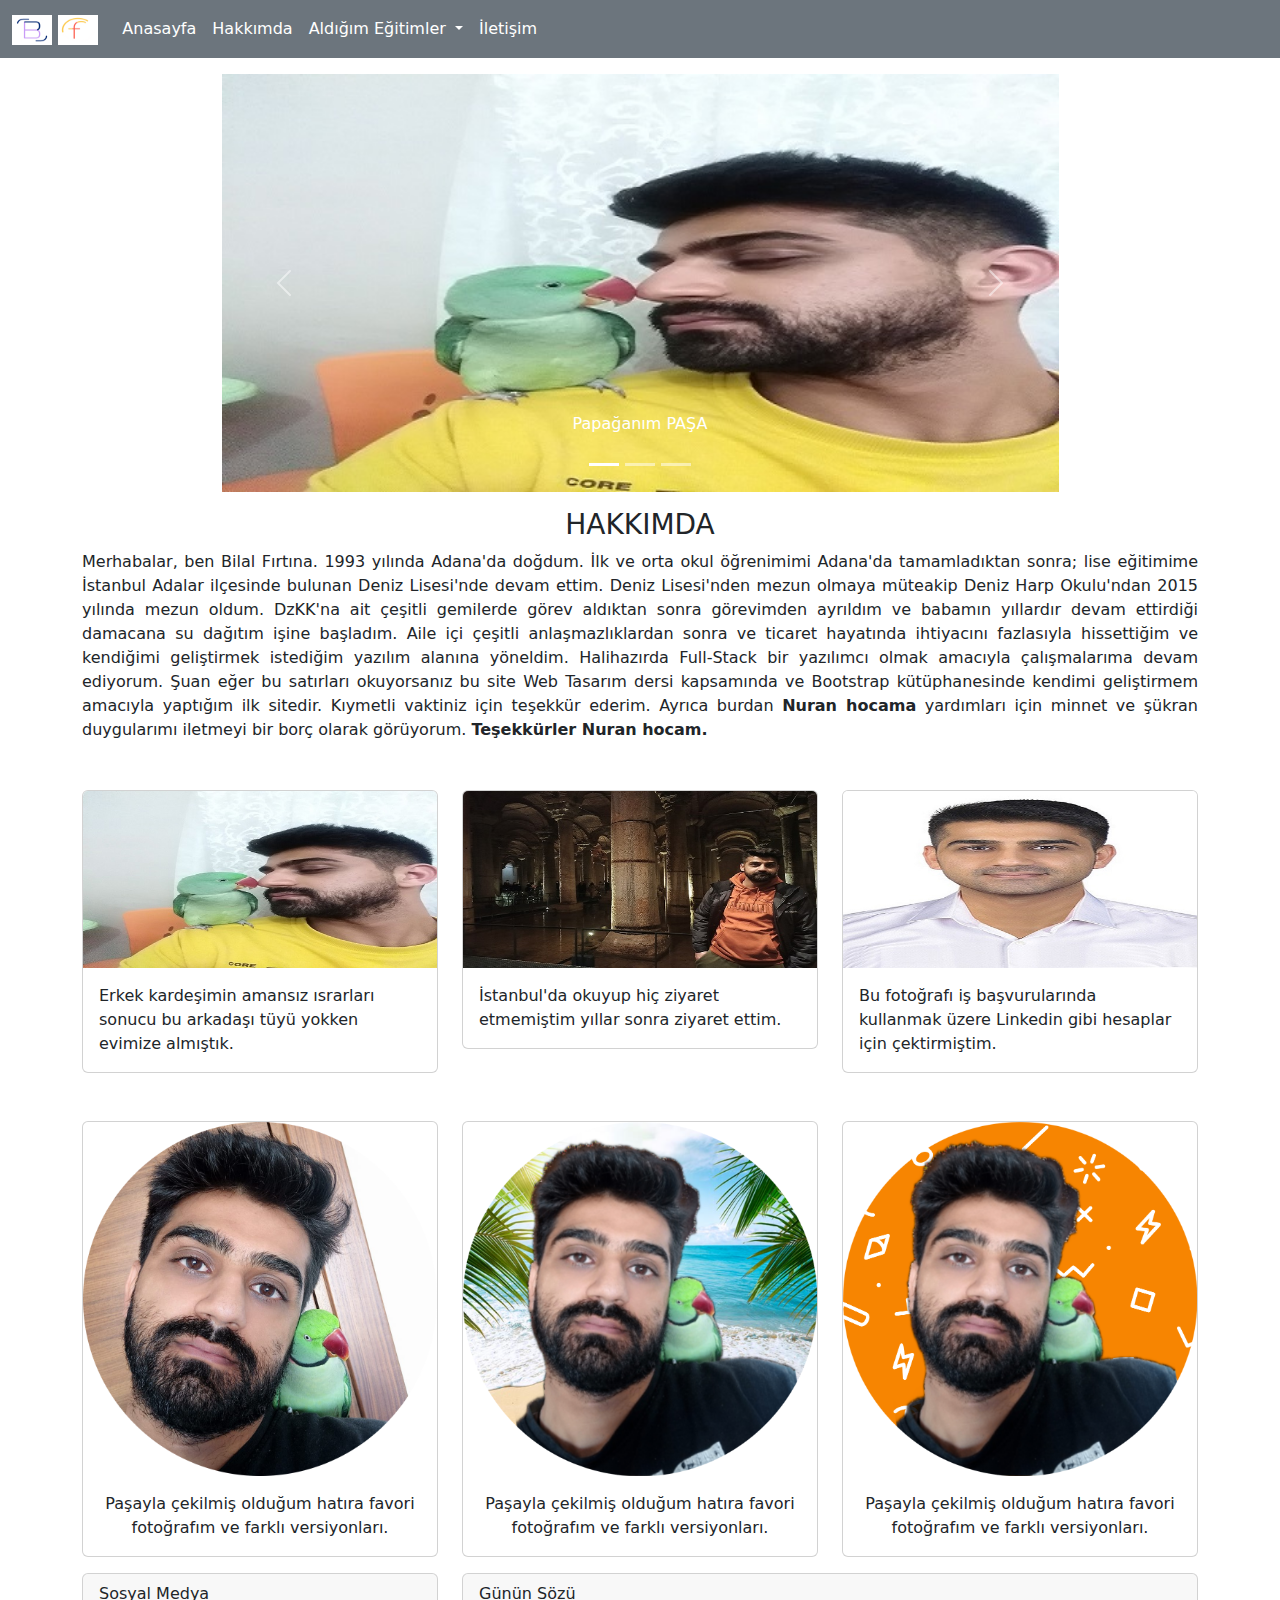
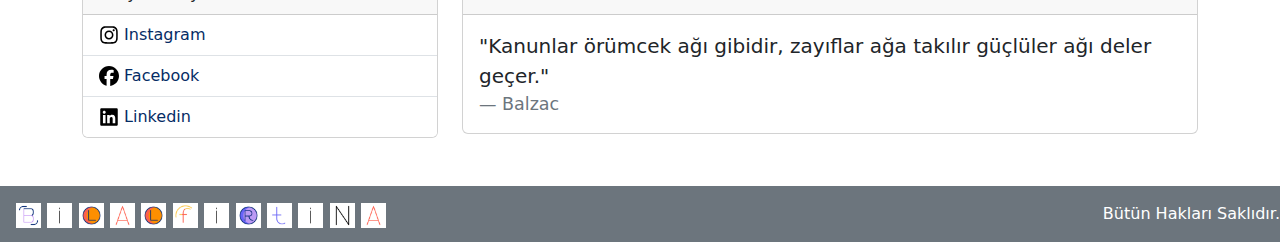
<file: index.html>
<!DOCTYPE html>
<html lang="tr">
  <head>
    <meta charset="utf-8" />
    <meta name="viewport" content="width=device-width, initial-scale=1" />
    <title>Bilal Firtina</title>
    <link
      href="https://cdn.jsdelivr.net/npm/bootstrap@5.3.3/dist/css/bootstrap.min.css"
      rel="stylesheet"
      integrity="sha384-QWTKZyjpPEjISv5WaRU9OFeRpok6YctnYmDr5pNlyT2bRjXh0JMhjY6hW+ALEwIH"
      crossorigin="anonymous"
    />
    <link rel="stylesheet" href="./css/styles.css" />
  </head>
  <body>
    <header>
      <nav class="navbar navbar-expand-lg bg-secondary">
        <div class="container-fluid">
          <a class="navbar-brand" href="./index.html">
            <img
              src="./images/letter-b.gif"
              alt="Bootstrap"
              width="40"
              height="30"
            />

            <img
              src="./images/letter-f.gif"
              alt="Bootstrap"
              width="40"
              height="30"
            />
          </a>
          <button
            class="navbar-toggler"
            type="button"
            data-bs-toggle="collapse"
            data-bs-target="#navbarSupportedContent"
            aria-controls="navbarSupportedContent"
            aria-expanded="false"
            aria-label="Toggle navigation"
          >
            <span class="navbar-toggler-icon"></span>
          </button>
          <div class="collapse navbar-collapse" id="navbarSupportedContent">
            <ul class="navbar-nav me-auto mb-2 mb-lg-0">
              <li class="nav-item">
                <a class="nav-link" aria-current="page" href="./index.html"
                  >Anasayfa</a
                >
              </li>
              <li class="nav-item">
                <a class="nav-link" href="./hakkimda.html">Hakkımda</a>
              </li>
              <li class="nav-item dropdown">
                <a
                  class="nav-link dropdown-toggle"
                  href="#"
                  role="button"
                  data-bs-toggle="dropdown"
                  aria-expanded="false"
                >
                  Aldığım Eğitimler
                </a>
                <ul class="dropdown-menu">
                  <li class="disabled">
                    <a class="dropdown-item disabled" href="#">Lise</a>
                  </li>
                  <li>
                    <a class="dropdown-item disabled" href="#">Üniversite</a>
                  </li>
                  <li>
                    <a class="dropdown-item disabled" href="#"
                      >Meslek Hayatı
                    </a>
                  </li>
                </ul>
              </li>
              <li class="nav-item">
                <a href="./iletisim.html" class="nav-link">İletişim</a>
              </li>
            </ul>
          </div>
        </div>
      </nav>
    </header>
    <main>
      <div class="container mt-3">
        <div
          style="width: 75%; margin: auto"
          id="carouselExampleDark"
          class="carousel slide carousel-fade"
        >
          <div class="carousel-indicators">
            <button
              type="button"
              data-bs-target="#carouselExampleDark"
              data-bs-slide-to="0"
              class="active"
              aria-current="true"
              aria-label="Slide 1"
            ></button>
            <button
              type="button"
              data-bs-target="#carouselExampleDark"
              data-bs-slide-to="1"
              aria-label="Slide 2"
            ></button>
            <button
              type="button"
              data-bs-target="#carouselExampleDark"
              data-bs-slide-to="2"
              aria-label="Slide 3"
            ></button>
          </div>
          <div class="carousel-inner">
            <div class="carousel-item active" data-bs-interval="10000">
              <img
                src="./images/IMG_20200115_184947.jpg"
                class="d-block w-100"
                alt="..."
              />
              <div class="carousel-caption d-none d-md-block">
                <p>Papağanım PAŞA</p>
              </div>
            </div>
            <div class="carousel-item" data-bs-interval="2000">
              <img
                src="./images/IMG_20230221_151652.jpg"
                class="d-block w-100"
                alt="..."
              />
              <div class="carousel-caption d-none d-md-block">
                <p class="text-white">Yerebatan Sarnıcı</p>
              </div>
            </div>
            <div class="carousel-item">
              <img
                src="./images/profil fotosu.jpg"
                class="d-block w-100"
                alt="..."
              />
            </div>
          </div>
          <button
            class="carousel-control-prev"
            type="button"
            data-bs-target="#carouselExampleDark"
            data-bs-slide="prev"
          >
            <span class="carousel-control-prev-icon" aria-hidden="true"></span>
            <span class="visually-hidden">Previous</span>
          </button>
          <button
            class="carousel-control-next"
            type="button"
            data-bs-target="#carouselExampleDark"
            data-bs-slide="next"
          >
            <span class="carousel-control-next-icon" aria-hidden="true"></span>
            <span class="visually-hidden">Next</span>
          </button>
        </div>
        <h3 class="text-center mt-3">HAKKIMDA</h3>
        <p class="text-align">
          Merhabalar, ben Bilal Fırtına. 1993 yılında Adana'da doğdum. İlk ve
          orta okul öğrenimimi Adana'da tamamladıktan sonra; lise eğitimime
          İstanbul Adalar ilçesinde bulunan Deniz Lisesi'nde devam ettim. Deniz
          Lisesi'nden mezun olmaya müteakip Deniz Harp Okulu'ndan 2015 yılında
          mezun oldum. DzKK'na ait çeşitli gemilerde görev aldıktan sonra
          görevimden ayrıldım ve babamın yıllardır devam ettirdiği damacana su
          dağıtım işine başladım. Aile içi çeşitli anlaşmazlıklardan sonra ve
          ticaret hayatında ihtiyacını fazlasıyla hissettiğim ve kendiğimi
          geliştirmek istediğim yazılım alanına yöneldim. Halihazırda Full-Stack
          bir yazılımcı olmak amacıyla çalışmalarıma devam ediyorum. Şuan eğer
          bu satırları okuyorsanız bu site Web Tasarım dersi kapsamında ve
          Bootstrap kütüphanesinde kendimi geliştirmem amacıyla yaptığım ilk
          sitedir. Kıymetli vaktiniz için teşekkür ederim. Ayrıca burdan
          <b>Nuran hocama</b> yardımları için minnet ve şükran duygularımı
          iletmeyi bir borç olarak görüyorum. <b>Teşekkürler Nuran hocam.</b>
        </p>
        <div class="row mt-5">
          <div class="col-sm">
            <div class="card mb-5">
              <img
                src="./images/IMG_20200115_184947.jpg"
                class="card-img-top"
                alt="..."
              />
              <div class="card-body">
                <p class="card-text">
                  Erkek kardeşimin amansız ısrarları sonucu bu arkadaşı tüyü
                  yokken evimize almıştık.
                </p>
              </div>
            </div>
          </div>
          <div class="col-sm">
            <div class="card">
              <img
                src="./images/IMG_20230221_151652.jpg"
                class="card-img-top"
                alt="..."
              />
              <div class="card-body">
                <p class="card-text">
                  İstanbul'da okuyup hiç ziyaret etmemiştim yıllar sonra ziyaret
                  ettim.
                </p>
              </div>
            </div>
          </div>
          <div class="col-sm">
            <div class="card">
              <img
                src="./images/profil fotosu.jpg"
                class="card-img-top"
                alt="..."
              />
              <div class="card-body">
                <p class="card-text">
                  Bu fotoğrafı iş başvurularında kullanmak üzere Linkedin gibi
                  hesaplar için çektirmiştim.
                </p>
              </div>
            </div>
          </div>
        </div>
        <div class="row">
          <div class="col-sm">
            <div class="card mb-3">
              <img
                src="./images/BİLAL-PAŞA-modified.png"
                class="card-img-top"
                alt="..."
              />
              <div class="card-body">
                <p class="card-text text-center">
                  Paşayla çekilmiş olduğum hatıra favori fotoğrafım ve farklı
                  versiyonları.
                </p>
              </div>
            </div>
          </div>
          <div class="col-sm">
            <div class="card">
              <img
                src="./images/profile-pic.png"
                class="card-img-top"
                alt="..."
              />
              <div class="card-body">
                <p class="card-text text-center">
                  Paşayla çekilmiş olduğum hatıra favori fotoğrafım ve farklı
                  versiyonları.
                </p>
              </div>
            </div>
          </div>
          <div class="col-sm">
            <div class="card mb-2">
              <img
                src="./images/profile-pic-2.png"
                class="card-img-top"
                alt="..."
              />
              <div class="card-body">
                <p class="card-text text-center">
                  Paşayla çekilmiş olduğum hatıra favori fotoğrafım ve farklı
                  versiyonları.
                </p>
              </div>
            </div>
          </div>
        </div>

        <div class="row">
          <div class="col-sm-12 col-md-4 col-lg-4 mb-5">
            <div class="card">
              <div class="card-header">Sosyal Medya</div>
              <ul class="list-group list-group-flush">
                <li class="list-group-item">
                  <img
                    src="./images/svg/instagram-brands-solid.svg"
                    alt=""
                    width="20"
                    height="20"
                  />
                  <a
                    class="text-primary-emphasis text-decoration-none"
                    href="https:www.instagram.com"
                    >Instagram</a
                  >
                </li>
                <li class="list-group-item">
                  <img
                    src="./images/svg/facebook-brands-solid.svg"
                    alt=""
                    width="20"
                    height="20"
                  />
                  <a
                    class="text-primary-emphasis text-decoration-none"
                    href="https:www.facebook.com"
                    >Facebook</a
                  >
                </li>
                <li class="list-group-item">
                  <img
                    src="./images/svg/linkedin-brands-solid.svg"
                    alt=""
                    width="20"
                    height="20"
                  />
                  <a
                    class="text-primary-emphasis text-decoration-none"
                    href="https:www.linkedin.com"
                    >Linkedin</a
                  >
                </li>
              </ul>
            </div>
          </div>
          <div class="col-sm-12 col-md-8 col-lg-8">
            <div class="card mb-3">
              <div class="card-header">Günün Sözü</div>
              <div class="card-body">
                <blockquote class="blockquote mb-0">
                  <p>
                    "Kanunlar örümcek ağı gibidir, zayıflar ağa takılır güçlüler
                    ağı deler geçer."
                  </p>
                  <footer class="blockquote-footer">Balzac</footer>
                </blockquote>
              </div>
            </div>
          </div>
        </div>
      </div>
      <footer>
        <nav
          class="navbar navbar-expand-lg bg-secondary d-flex justify-content-between"
        >
          <div class="container-fluid">
            <a class="navbar-brand ms-1" href="/index.html">
              <img
                src="./images/letter-b.gif"
                alt="Bootstrap"
                width="25"
                height="25"
              />
              <img
                src="./images/letter-i.gif"
                alt="Bootstrap"
                width="25"
                height="25"
              />

              <img
                src="./images/letter-L.gif"
                alt="Bootstrap"
                width="25"
                height="25"
              />
              <img
                src="./images/letter-a.gif"
                alt="Bootstrap"
                width="25"
                height="25"
              />
              <img
                src="./images/letter-L.gif"
                alt="Bootstrap"
                width="25"
                height="25"
              />
              <img
                src="./images/letter-f.gif"
                alt="Bootstrap"
                width="25"
                height="25"
              />
              <img
                src="./images/letter-i.gif"
                alt="Bootstrap"
                width="25"
                height="25"
              />
              <img
                src="./images/letter-r.gif"
                alt="Bootstrap"
                width="25"
                height="25"
              />
              <img
                src="./images/letter-t.gif"
                alt="Bootstrap"
                width="25"
                height="25"
              />
              <img
                src="./images/letter-i.gif"
                alt="Bootstrap"
                width="25"
                height="25"
              />
              <img
                src="./images/letter-n.gif"
                alt="Bootstrap"
                width="25"
                height="25"
              />
              <img
                src="./images/letter-a.gif"
                alt="Bootstrap"
                width="25"
                height="25"
              />
            </a>
          </div>
          <p class="text-white m-0 text-nowrap ms-3">Bütün Hakları Saklıdır.</p>
        </nav>
      </footer>
    </main>

    <script
      src="https://cdn.jsdelivr.net/npm/bootstrap@5.3.3/dist/js/bootstrap.bundle.min.js"
      integrity="sha384-YvpcrYf0tY3lHB60NNkmXc5s9fDVZLESaAA55NDzOxhy9GkcIdslK1eN7N6jIeHz"
      crossorigin="anonymous"
    ></script>
  </body>
</html>
</file>
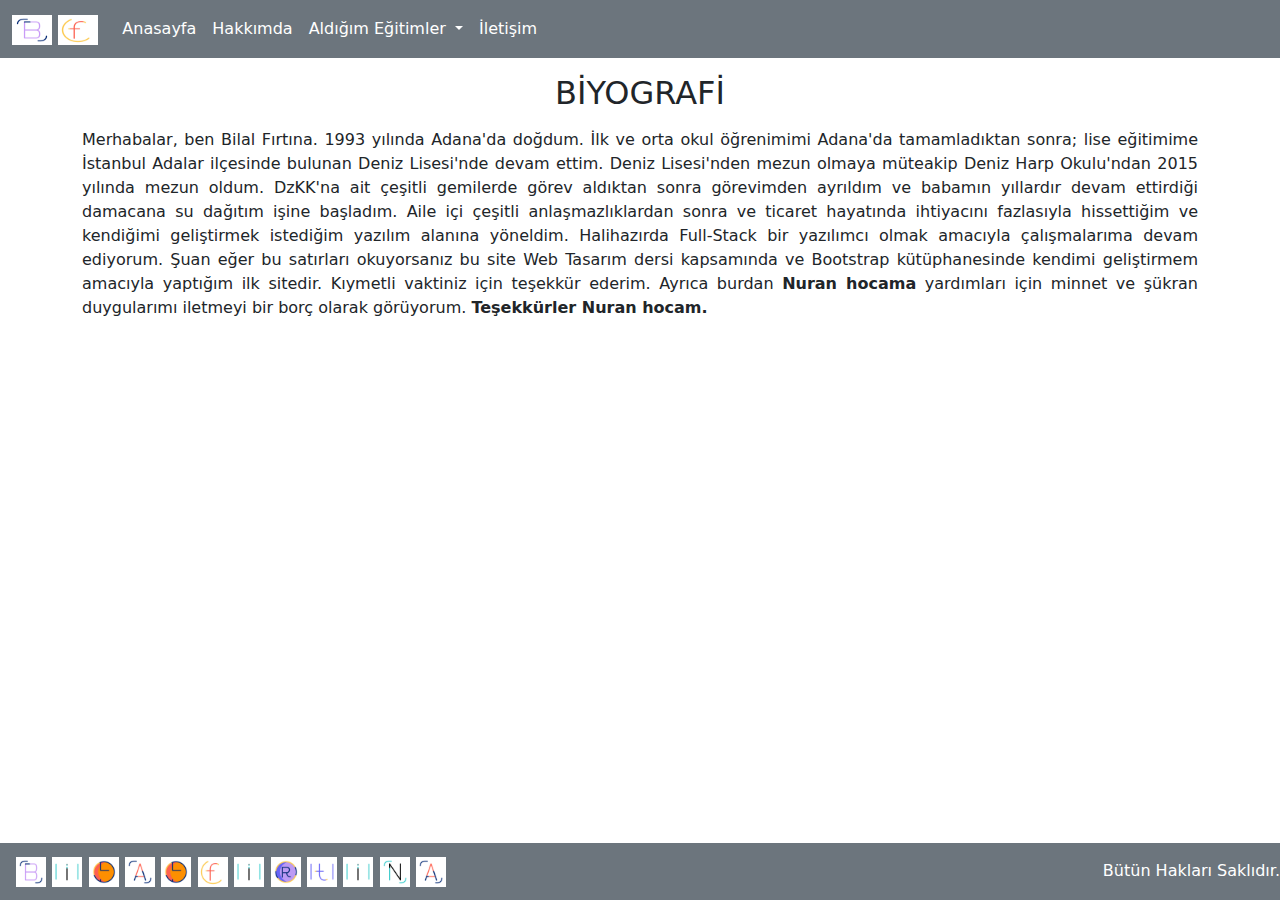
<file: hakkimda.html>
<!DOCTYPE html>
<html lang="tr">
  <head>
    <meta charset="UTF-8" />
    <meta name="viewport" content="width=device-width, initial-scale=1.0" />
    <title>Bilal Firtina-Hakkımda</title>
    <link
      href="https://cdn.jsdelivr.net/npm/bootstrap@5.3.3/dist/css/bootstrap.min.css"
      rel="stylesheet"
      integrity="sha384-QWTKZyjpPEjISv5WaRU9OFeRpok6YctnYmDr5pNlyT2bRjXh0JMhjY6hW+ALEwIH"
      crossorigin="anonymous"
    />
    <link rel="stylesheet" href="./css/styles.css" />
  </head>
  <body>
    <nav class="navbar navbar-expand-lg bg-secondary">
      <div class="container-fluid">
        <a class="navbar-brand" href="./index.html">
          <img
            src="./images/letter-b.gif"
            alt="Bootstrap"
            width="40"
            height="30"
          />

          <img
            src="./images/letter-f.gif"
            alt="Bootstrap"
            width="40"
            height="30"
          />
        </a>
        <button
          class="navbar-toggler"
          type="button"
          data-bs-toggle="collapse"
          data-bs-target="#navbarSupportedContent"
          aria-controls="navbarSupportedContent"
          aria-expanded="false"
          aria-label="Toggle navigation"
        >
          <span class="navbar-toggler-icon"></span>
        </button>
        <div class="collapse navbar-collapse" id="navbarSupportedContent">
          <ul class="navbar-nav me-auto mb-2 mb-lg-0">
            <li class="nav-item">
              <a class="nav-link" aria-current="page" href="./index.html"
                >Anasayfa</a
              >
            </li>
            <li class="nav-item">
              <a class="nav-link" href="#">Hakkımda</a>
            </li>
            <li class="nav-item dropdown">
              <a
                class="nav-link dropdown-toggle"
                href="#"
                role="button"
                data-bs-toggle="dropdown"
                aria-expanded="false"
              >
                Aldığım Eğitimler
              </a>
              <ul class="dropdown-menu">
                <li><a class="dropdown-item disabled" href="#">Lise</a></li>
                <li>
                  <a class="dropdown-item disabled" href="#">Üniversite</a>
                </li>
                <li>
                  <a class="dropdown-item disabled" href="#">Meslek Hayatı </a>
                </li>
              </ul>
            </li>
            <li class="nav-item">
              <a href="./iletisim.html" class="nav-link">İletişim</a>
            </li>
          </ul>
        </div>
      </div>
    </nav>
    <div class="container">
      <h2 class="text-center my-3">BİYOGRAFİ</h2>
      <p class="text-align">
        Merhabalar, ben Bilal Fırtına. 1993 yılında Adana'da doğdum. İlk ve orta
        okul öğrenimimi Adana'da tamamladıktan sonra; lise eğitimime İstanbul
        Adalar ilçesinde bulunan Deniz Lisesi'nde devam ettim. Deniz Lisesi'nden
        mezun olmaya müteakip Deniz Harp Okulu'ndan 2015 yılında mezun oldum.
        DzKK'na ait çeşitli gemilerde görev aldıktan sonra görevimden ayrıldım
        ve babamın yıllardır devam ettirdiği damacana su dağıtım işine başladım.
        Aile içi çeşitli anlaşmazlıklardan sonra ve ticaret hayatında ihtiyacını
        fazlasıyla hissettiğim ve kendiğimi geliştirmek istediğim yazılım
        alanına yöneldim. Halihazırda Full-Stack bir yazılımcı olmak amacıyla
        çalışmalarıma devam ediyorum. Şuan eğer bu satırları okuyorsanız bu site
        Web Tasarım dersi kapsamında ve Bootstrap kütüphanesinde kendimi
        geliştirmem amacıyla yaptığım ilk sitedir. Kıymetli vaktiniz için
        teşekkür ederim. Ayrıca burdan
        <b>Nuran hocama</b> yardımları için minnet ve şükran duygularımı
        iletmeyi bir borç olarak görüyorum. <b>Teşekkürler Nuran hocam.</b>
      </p>
    </div>
    <footer class="fixed-bottom">
      <nav
        class="navbar navbar-expand-lg bg-secondary d-flex justify-content-between"
      >
        <div class="container-fluid">
          <a class="navbar-brand ms-1" href="/index.html">
            <img
              src="./images/letter-b.gif"
              alt="Bootstrap"
              width="30"
              height="30"
            />
            <img
              src="./images/letter-i.gif"
              alt="Bootstrap"
              width="30"
              height="30"
            />

            <img
              src="./images/letter-L.gif"
              alt="Bootstrap"
              width="30"
              height="30"
            />
            <img
              src="./images/letter-a.gif"
              alt="Bootstrap"
              width="30"
              height="30"
            />
            <img
              src="./images/letter-L.gif"
              alt="Bootstrap"
              width="30"
              height="30"
            />
            <img
              src="./images/letter-f.gif"
              alt="Bootstrap"
              width="30"
              height="30"
            />
            <img
              src="./images/letter-i.gif"
              alt="Bootstrap"
              width="30"
              height="30"
            />
            <img
              src="./images/letter-r.gif"
              alt="Bootstrap"
              width="30"
              height="30"
            />
            <img
              src="./images/letter-t.gif"
              alt="Bootstrap"
              width="30"
              height="30"
            />
            <img
              src="./images/letter-i.gif"
              alt="Bootstrap"
              width="30"
              height="30"
            />
            <img
              src="./images/letter-n.gif"
              alt="Bootstrap"
              width="30"
              height="30"
            />
            <img
              src="./images/letter-a.gif"
              alt="Bootstrap"
              width="30"
              height="30"
            />
          </a>
        </div>
        <p class="text-white m-0 text-nowrap ms-3">Bütün Hakları Saklıdır.</p>
      </nav>
    </footer>
    <script
      src="https://cdn.jsdelivr.net/npm/bootstrap@5.3.3/dist/js/bootstrap.bundle.min.js"
      integrity="sha384-YvpcrYf0tY3lHB60NNkmXc5s9fDVZLESaAA55NDzOxhy9GkcIdslK1eN7N6jIeHz"
      crossorigin="anonymous"
    ></script>
  </body>
</html>
</file>
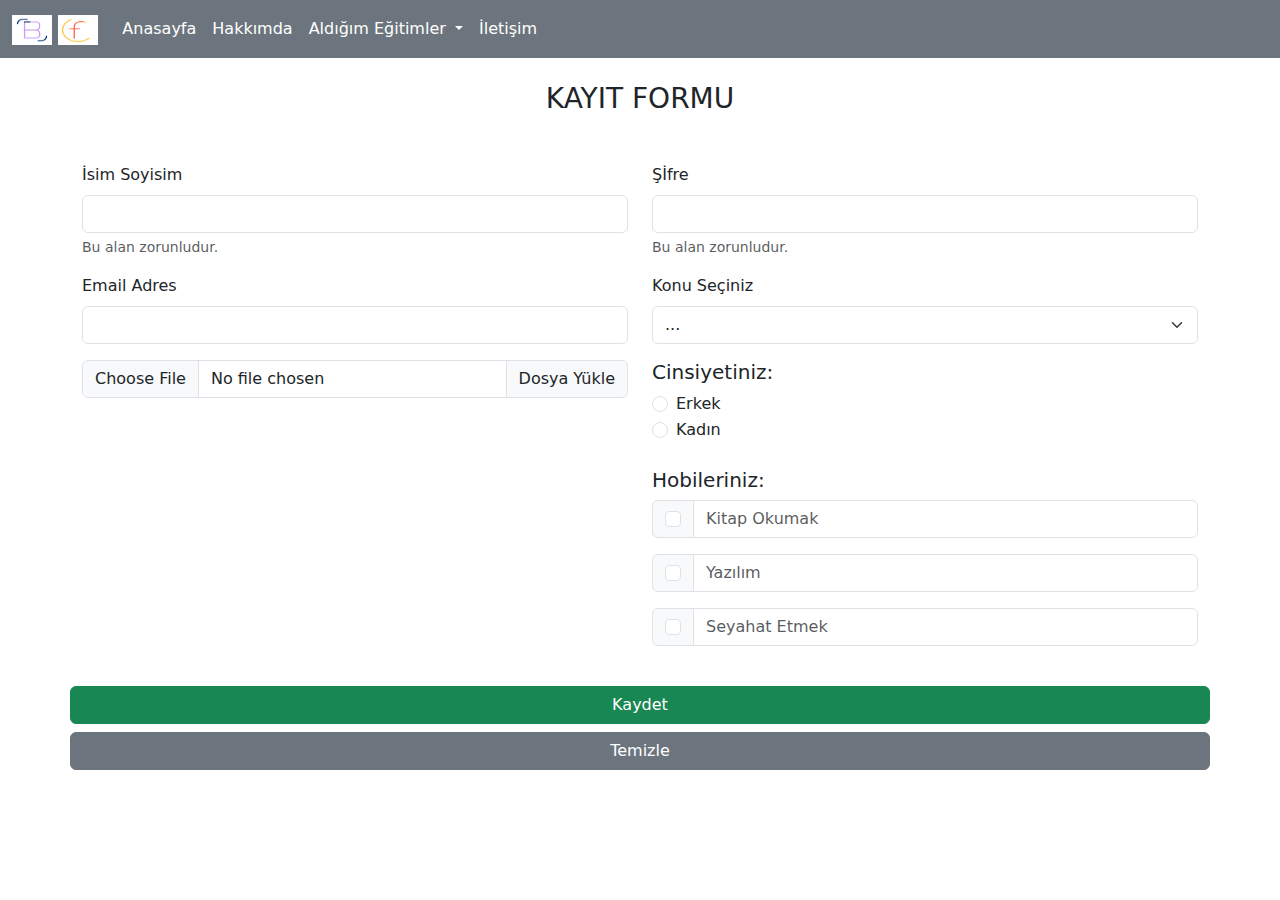
<file: iletisim.html>
<!DOCTYPE html>
<html lang="tr">
  <head>
    <meta charset="utf-8" />
    <meta name="viewport" content="width=device-width, initial-scale=1" />
    <title>Bilal Firtina-iletisim</title>
    <link
      href="https://cdn.jsdelivr.net/npm/bootstrap@5.3.3/dist/css/bootstrap.min.css"
      rel="stylesheet"
      integrity="sha384-QWTKZyjpPEjISv5WaRU9OFeRpok6YctnYmDr5pNlyT2bRjXh0JMhjY6hW+ALEwIH"
      crossorigin="anonymous"
    />
    <link rel="stylesheet" href="./css/styles.css" />
  </head>
  <body>
    <nav class="navbar navbar-expand-lg bg-secondary">
      <div class="container-fluid">
        <a class="navbar-brand" href="./index.html">
          <img
            src="./images/letter-b.gif"
            alt="Bootstrap"
            width="40"
            height="30"
          />

          <img
            src="./images/letter-f.gif"
            alt="Bootstrap"
            width="40"
            height="30"
          />
        </a>
        <button
          class="navbar-toggler"
          type="button"
          data-bs-toggle="collapse"
          data-bs-target="#navbarSupportedContent"
          aria-controls="navbarSupportedContent"
          aria-expanded="false"
          aria-label="Toggle navigation"
        >
          <span class="navbar-toggler-icon"></span>
        </button>
        <div class="collapse navbar-collapse" id="navbarSupportedContent">
          <ul class="navbar-nav me-auto mb-2 mb-lg-0">
            <li class="nav-item">
              <a class="nav-link" aria-current="page" href="./index.html"
                >Anasayfa</a
              >
            </li>
            <li class="nav-item">
              <a class="nav-link" href="./hakkimda.html">Hakkımda</a>
            </li>
            <li class="nav-item dropdown">
              <a
                class="nav-link dropdown-toggle"
                href="#"
                role="button"
                data-bs-toggle="dropdown"
                aria-expanded="false"
              >
                Aldığım Eğitimler
              </a>
              <ul class="dropdown-menu">
                <li><a class="dropdown-item disabled" href="#">Lise</a></li>
                <li>
                  <a class="dropdown-item disabled" href="#">Üniversite</a>
                </li>
                <li>
                  <a class="dropdown-item disabled" href="#">Meslek Hayatı </a>
                </li>
              </ul>
            </li>
            <li class="nav-item">
              <a href="./iletisim.html" class="nav-link">İletişim</a>
            </li>
          </ul>
        </div>
      </div>
    </nav>
    <div class="container">
      <h3 class="text-center mt-4">KAYIT FORMU</h3>
      <form class="mt-5">
        <div class="row">
          <div class="col-sm-12 col-md-12 col-lg-6">
            <div class="mb-3">
              <label for="isim" class="form-label">İsim Soyisim</label>
              <input
                type="text"
                class="form-control"
                id="isimInput"
                aria-describedby="isimHelp"
              />
              <div id="isimHelp" class="form-text">Bu alan zorunludur.</div>
            </div>
          </div>
          <div class="col-sm-12 col-md-12 col-lg-6">
            <label for="inputPassword5" class="form-label">Şİfre</label>
            <input
              type="password"
              id="inputPassword5"
              class="form-control"
              aria-describedby="passwordHelpBlock"
            />
            <div id="passwordHelpBlock" class="form-text mb-3">
              Bu alan zorunludur.
            </div>
          </div>
        </div>

        <div class="row">
          <div class="col-sm-12 col-md-12 col-lg-6">
            <div class="mb-3">
              <label for="email" class="form-label">Email Adres</label>
              <input
                type="email"
                class="form-control"
                id="email"
                aria-describedby="emailHelp"
              />
            </div>
          </div>
          <div class="col-sm-12 col-md-12 col-lg-6">
            <label for="email" class="form-label">Konu Seçiniz</label>
            <select
              class="form-select mb-3"
              aria-label="Default select example"
            >
              <option value="0">...</option>
              <option value="1">Yazılım</option>
              <option value="2">Denizcilik</option>
              <option value="3">Ticaret</option>
            </select>
          </div>
        </div>

        <div class="row">
          <div class="col-sm-12 col-md-12 col-lg-6">
            <div class="input-group mb-3">
              <input type="file" class="form-control" id="inputGroupFile02" />
              <label class="input-group-text" for="inputGroupFile02"
                >Dosya Yükle</label
              >
            </div>
          </div>

          <div class="col-sm-12 col-md-12 col-lg-6">
            <div class="col">
              <h5>Cinsiyetiniz:</h5>
              <div class="form-check">
                <input
                  class="form-check-input"
                  type="radio"
                  name="cinsiyet"
                  id="flexRadioDefault1"
                />
                <label class="form-check-label" for="flexRadioDefault1">
                  Erkek
                </label>
              </div>
              <div class="form-check">
                <input
                  class="form-check-input"
                  type="radio"
                  name="cinsiyet"
                  id="flexRadioDefault1"
                />
                <label class="form-check-label" for="flexRadioDefault1">
                  Kadın
                </label>
              </div>
              <br />
            </div>
            <div class="col">
              <h5>Hobileriniz:</h5>
              <div class="input-group mb-3">
                <div class="input-group-text">
                  <input
                    class="form-check-input mt-0"
                    type="checkbox"
                    value=""
                    aria-label="Checkbox for following text input"
                  />
                </div>
                <input
                  placeholder="Kitap Okumak"
                  type="text"
                  class="form-control"
                  aria-label="Text input with checkbox"
                />
              </div>
              <div class="input-group mb-3">
                <div class="input-group-text">
                  <input
                    class="form-check-input mt-0"
                    type="checkbox"
                    value=""
                    aria-label="Checkbox for following text input"
                  />
                </div>
                <input
                  placeholder="Yazılım"
                  type="text"
                  class="form-control"
                  aria-label="Text input with checkbox"
                />
              </div>
              <div class="input-group mb-3">
                <div class="input-group-text">
                  <input
                    class="form-check-input mt-0"
                    type="checkbox"
                    value=""
                    aria-label="Checkbox for following text input"
                  />
                </div>
                <input
                  placeholder="Seyahat Etmek"
                  type="text"
                  class="form-control"
                  aria-label="Text input with checkbox"
                />
              </div>
            </div>
          </div>
        </div>
        <br />
        <div class="row mb-2">
          <button type="submit" class="btn btn-success mb-2">Kaydet</button>
          <button type="reset" class="btn btn-secondary">Temizle</button>
        </div>
      </form>
    </div>

    <script
      src="https://cdn.jsdelivr.net/npm/bootstrap@5.3.3/dist/js/bootstrap.bundle.min.js"
      integrity="sha384-YvpcrYf0tY3lHB60NNkmXc5s9fDVZLESaAA55NDzOxhy9GkcIdslK1eN7N6jIeHz"
      crossorigin="anonymous"
    ></script>
  </body>
</html>
</file>
<file: css/styles.css>
.nav-link {
  color: white;
}
.text-align {
  text-align: justify;
}
</file>
